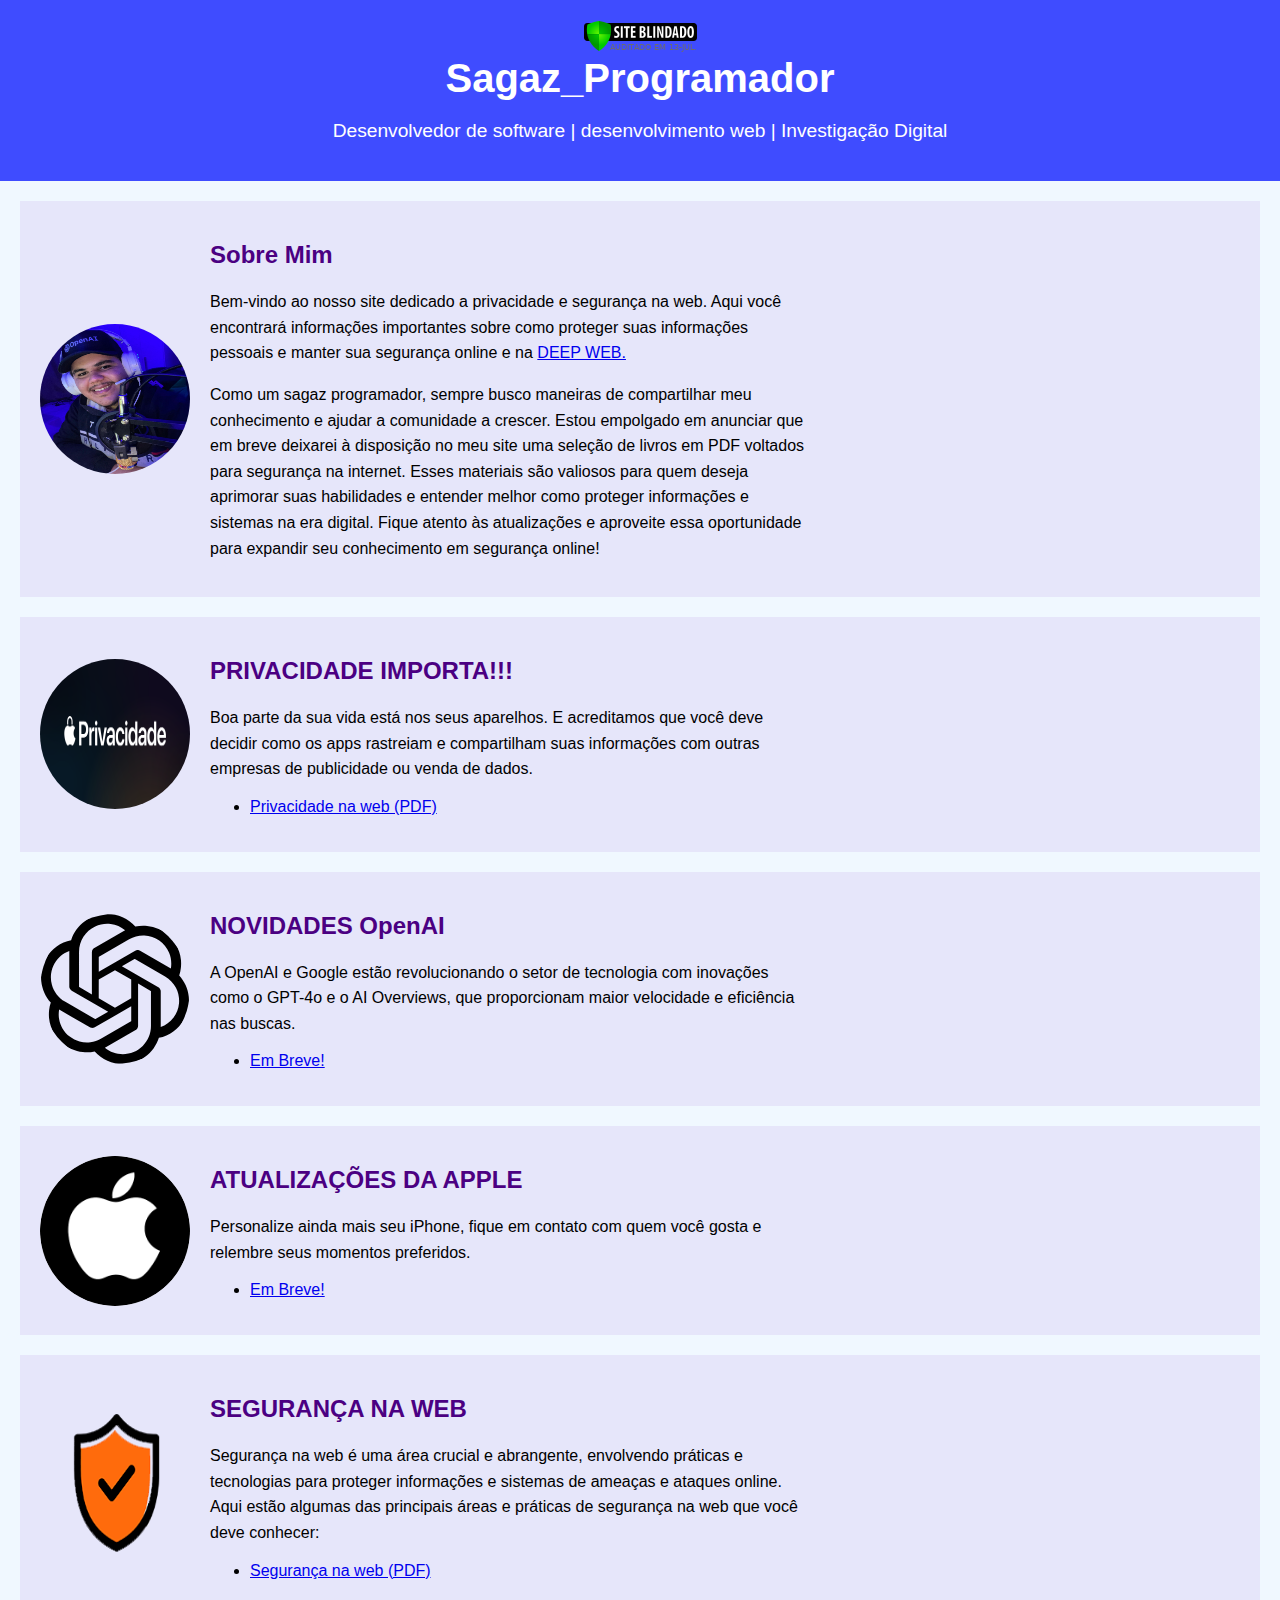
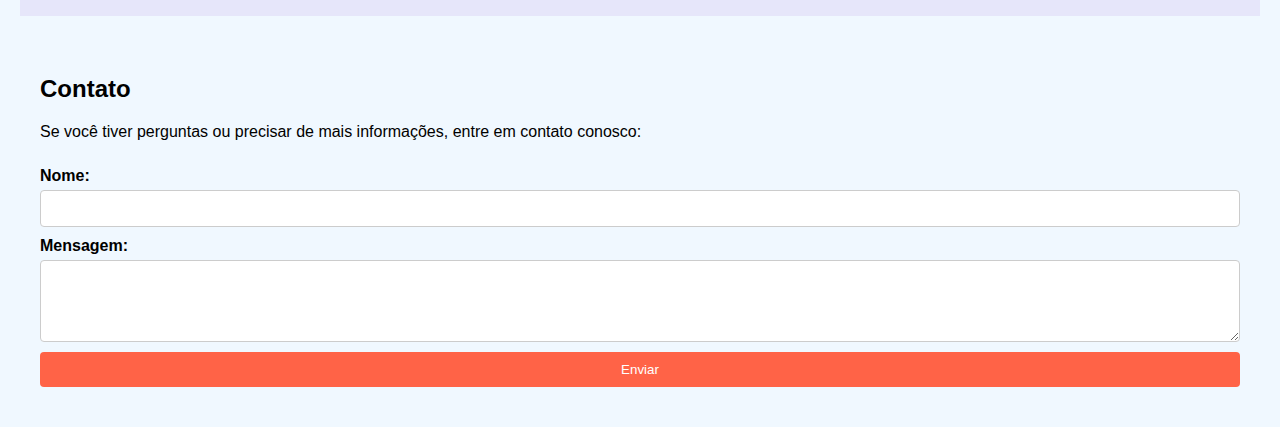
<file: index.html>
<!DOCTYPE html>
<html lang="pt-BR">
<head>
    <meta charset="UTF-8">
    <meta name="viewport" content="width=device-width, initial-scale=1.0">
    <title>Meu Site de Programação</title>
    <link rel="stylesheet" href="styles.css">
</head>
<body>
    <header>

        <img src="seal.png" alt="">
        <h1>Sagaz_Programador</h1>
        <p>Desenvolvedor de software | desenvolvimento web | Investigação Digital</p>
    </header>

    <section id="about">
        <img src="eu.jpg" alt="Minha Foto" id="profile-pic">
        <div class="text">
            <h2>Sobre Mim</h2>
            <p>Bem-vindo ao nosso site dedicado a privacidade e segurança na web. Aqui você encontrará informações importantes sobre como proteger suas informações pessoais e manter sua segurança online e na <a href="deep.html">DEEP WEB.</a></p>
        <p>Como um sagaz programador, sempre busco maneiras de compartilhar meu conhecimento e ajudar a comunidade a crescer. Estou empolgado em anunciar que em breve deixarei à disposição no meu site uma seleção de livros em PDF voltados para segurança na internet. Esses materiais são valiosos para quem deseja aprimorar suas habilidades e entender melhor como proteger informações e sistemas na era digital. Fique atento às atualizações e aproveite essa oportunidade para expandir seu conhecimento em segurança online!</p>
        </div>
        </section>
    
        <section id="about">
            <img src="privacy.png" alt="Minha Foto" id="profile-pic">
            <div class="text">
                <h2>PRIVACIDADE IMPORTA!!!</h2>
            <p>Boa parte da sua vida está nos seus aparelhos. E acreditamos que você deve decidir como os apps rastreiam e compartilham suas informações com outras empresas de publicidade ou venda de dados.</p>
            <ul>
                <li><a href="livros/fasciculo-privacidade.pdf">Privacidade na web (PDF)</a></li>
            </ul>
            </div>
            </section>
     <section id="about">
                <img src="openai-2.svg" alt="Minha Foto" id="profile-pic">
                <div class="text">
                    <h2>NOVIDADES OpenAI</h2>
                <p>A OpenAI e Google estão revolucionando o setor de tecnologia com inovações como o GPT-4o e o AI Overviews, que proporcionam maior velocidade e eficiência nas buscas.</p>
                <ul>
                    <li><a href="Em Manutenção">Em Breve!</a></li>
                </ul>
                </div>
                </section>
    <section id="about">
                    <img src="png-clipart-apple-logo-logo-apple-icon-information-apple-logo-logo-monochrome-thumbnail.png" alt="Minha Foto" id="profile-pic">
                    <div class="text">
                        <h2>ATUALIZAÇÕES DA APPLE</h2>
                    <p>Personalize ainda mais seu iPhone, fique em contato com quem você gosta e relembre seus momentos preferidos.</p>
                    <ul>
                        <li><a href="Em Manutenção">Em Breve!</a></li>
                    </ul>
                    </div>
                    </section>
            <section id="about">
                <img src="seguranca-laranja.png" alt="Minha Foto" id="profile-pic">
                <div class="text">
                    <h2>SEGURANÇA NA WEB</h2>
                <p>Segurança na web é uma área crucial e abrangente, envolvendo práticas e tecnologias para proteger informações e sistemas de ameaças e ataques online. Aqui estão algumas das principais áreas e práticas de segurança na web que você deve conhecer:</p>
                <ul>
                    <li><a href="livros/cartilha_seguranca_na_internet_-_sti_.pdf">Segurança na web (PDF)</a></li>
                </ul>
                </div>
                </section>
     <section id="contato">
            <div class="container">
                <h2>Contato</h2>
                <p>Se você tiver perguntas ou precisar de mais informações, entre em contato conosco:</p>
                <form action="mailto:sagazfelipefelipe@gmail.com" method="post" enctype="text/plain">
                    <label for="Seu nome">Nome:</label>
                    <input type="text" id="nome" name="nome" required>
                    
                    <label for="mensagem">Mensagem:</label>
                    <textarea id="mensagem" name="mensagem" rows="4" required></textarea>
                    
                    <button type="submit">Enviar</button>
                </form>
            </div>
        </section>
    <script src="scrypt.js"></script>
</body>
</html>
</file>
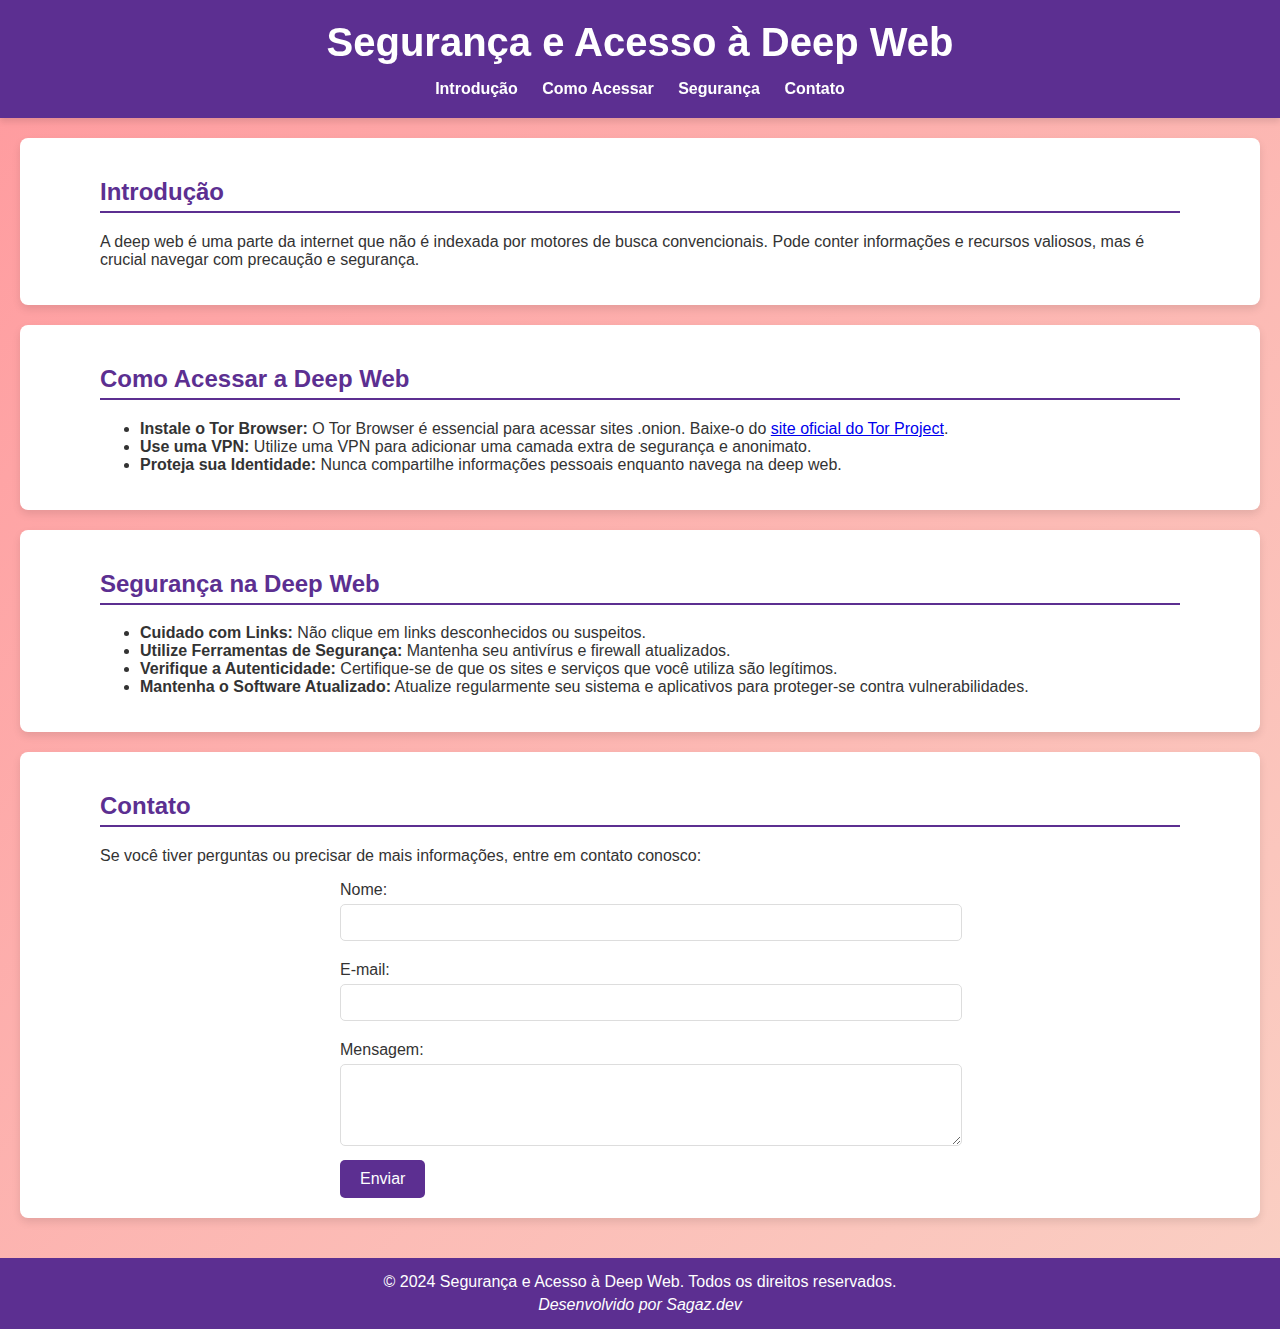
<file: deep.html>
<!DOCTYPE html>
<html lang="pt-BR">
<head>
    <meta charset="UTF-8">
    <meta name="viewport" content="width=device-width, initial-scale=1.0">
    <title>Segurança e Acesso à Deep Web</title>
    <link rel="stylesheet" href="deep.css">
</head>
<body>
    <header>
        <div class="container">
            <h1>Segurança e Acesso à Deep Web</h1>
            <nav>
                <ul>
                    <li><a href="#intro">Introdução</a></li>
                    <li><a href="#acesso">Como Acessar</a></li>
                    <li><a href="#seguranca">Segurança</a></li>
                    <li><a href="#contato">Contato</a></li>
                </ul>
            </nav>
        </div>
    </header>
    
    <main>
        <section id="intro">
            <div class="container">
                <h2>Introdução</h2>
                <p>A deep web é uma parte da internet que não é indexada por motores de busca convencionais. Pode conter informações e recursos valiosos, mas é crucial navegar com precaução e segurança.</p>
            </div>
        </section>

        <section id="acesso">
            <div class="container">
                <h2>Como Acessar a Deep Web</h2>
                <ul>
                    <li><strong>Instale o Tor Browser:</strong> O Tor Browser é essencial para acessar sites .onion. Baixe-o do <a href="https://www.torproject.org" target="_blank">site oficial do Tor Project</a>.</li>
                    <li><strong>Use uma VPN:</strong> Utilize uma VPN para adicionar uma camada extra de segurança e anonimato.</li>
                    <li><strong>Proteja sua Identidade:</strong> Nunca compartilhe informações pessoais enquanto navega na deep web.</li>
                </ul>
            </div>
        </section>

        <section id="seguranca">
            <div class="container">
                <h2>Segurança na Deep Web</h2>
                <ul>
                    <li><strong>Cuidado com Links:</strong> Não clique em links desconhecidos ou suspeitos.</li>
                    <li><strong>Utilize Ferramentas de Segurança:</strong> Mantenha seu antivírus e firewall atualizados.</li>
                    <li><strong>Verifique a Autenticidade:</strong> Certifique-se de que os sites e serviços que você utiliza são legítimos.</li>
                    <li><strong>Mantenha o Software Atualizado:</strong> Atualize regularmente seu sistema e aplicativos para proteger-se contra vulnerabilidades.</li>
                </ul>
            </div>
        </section>

        <section id="contato">
            <div class="container">
                <h2>Contato</h2>
                <p>Se você tiver perguntas ou precisar de mais informações, entre em contato conosco:</p>
                <form action="mailto:sagazfelipefelipe@gmail.com" method="post" enctype="text/plain">
                    <label for="nome">Nome:</label>
                    <input type="text" id="nome" name="nome" required>
                    
                    <label for="email">E-mail:</label>
                    <input type="email" id="email" name="email" required>
                    
                    <label for="mensagem">Mensagem:</label>
                    <textarea id="mensagem" name="mensagem" rows="4" required></textarea>
                    
                    <button type="submit">Enviar</button>
                </form>
            </div>
        </section>
    </main>
    
    <footer>
        <div class="container">
            <p>&copy; 2024 Segurança e Acesso à Deep Web. Todos os direitos reservados.</p>
            <p>Desenvolvido por Sagaz.dev</p>
        </div>
    </footer>
</body>
</html>
</file>
<file: styles.css>
body {
    font-family: Arial, sans-serif;
    margin: 0;
    padding: 0;
    background-color: #f0f8ff; /* Azul claro */
}

header {
    background-color: #3f4cff; /* Tomate */
    color: white;
    text-align: center;
    padding: 20px;
    position: relative;
}

header h1 {
    margin: 0;
    font-size: 2.5em;
}

header p {
    font-size: 1.2em;
}

nav ul {
    list-style: none;
    padding: 0;
    margin: 20px 0 0;
}

nav ul li {
    display: inline;
    margin: 0 10px;
}

nav ul li a {
    color: white;
    text-decoration: none;
    font-size: 1.1em;
}

section {
    padding: 20px;
    margin: 20px;
}

#about {
    display: flex;
    align-items: center;
    background-color: #e6e6fa; /* Lavanda */
}

#profile-pic {
    border-radius: 50%;
    width: 150px;
    height: 150px;
    margin-right: 20px;
}

.text {
    max-width: 600px;

}

.text h2 {
    color: #4b0082; /* Indigo */
}

.text p {
    line-height: 1.6;
}

#portfolio {
    background-color: #fffacd; /* Amarelo pálido */
}

.portfolio-item {
    display: flex;
    align-items: center;
    margin-bottom: 20px;
}

.portfolio-item img {
    width: 150px;
    height: 150px;
    margin-right: 20px;
    object-fit: cover;
}

.portfolio-text {
    max-width: 600px;
}

.portfolio-text h3 {
    color: #4b0082; /* Indigo */
}

#contact {
    background-color: #f5f5dc; /* Bege claro */
}

form {
    display: flex;
    flex-direction: column;
}

form label {
    margin-top: 10px;
    font-weight: bold;
}

form input, form textarea {
    padding: 10px;
    margin-top: 5px;
    border: 1px solid #ccc;
    border-radius: 4px;
}

form button {
    margin-top: 10px;
    padding: 10px;
    background-color: #ff6347; /* Tomate */
    color: white;
    border: none;
    border-radius: 4px;
    cursor: pointer;
}

form button:hover {
    background-color: #ff4500; /* Laranja escuro */
}

footer {
    background-color: #ff0000; /* Tomate */
    color: white;
    text-align: center;
    padding: 0px;
    position: fixed;
    width: 100%;
    bottom: 0;
}

/* Estilos para o botão */
.custom-button {
    background-color: #007bff; /* Azul brilhante */
    color: white; /* Texto branco */
    border: none; /* Remove a borda padrão */
    border-radius: 12px; /* Bordas arredondadas */
    padding: 10px 20px; /* Espaçamento interno */
    font-size: 16px; /* Tamanho da fonte */
    font-weight: bold; /* Negrito */
    cursor: pointer; /* Muda o cursor para uma mãozinha */
    transition: background-color 0.3s, transform 0.3s; /* Transições suaves */
    box-shadow: 0 4px 8px rgba(0, 0, 0, 0.2); /* Sombra sutil */
    outline: none; /* Remove a borda de foco padrão */
}

.custom-button:hover {
    background-color: #0056b3; /* Azul escuro quando passa o mouse */
    transform: translateY(-2px); /* Efeito de elevação */
}

.custom-button:active {
    background-color: #004494; /* Azul ainda mais escuro quando clicado */
    transform: translateY(0); /* Volta à posição original */
}




button.colorido {
    background-color: #3498db; /* Cor de fundo azul */
    color: #fff; /* Cor do texto */
    border: none;
    border-radius: 5px; /* Cantos arredondados */
    padding: 3px 24px; /* Espaçamento interno */
    font-size: 16px;
    cursor: pointer;
    transition: background-color 0.3s, transform 0.2s;
}

button.colorido:hover {
    background-color: #2980b9; /* Cor de fundo azul escuro ao passar o mouse */
}

button.colorido:active {
    transform: scale(0.98); /* Efeito de clique */
}



.notification {
    background-color: #ffcc00; /* Amarelo */
    color: #000;
    padding: 15px;
    margin: 20px 0;
    text-align: center;
    font-weight: bold;
    border: 2px solid #ff9900; /* Laranja */
    border-radius: 5px;
}




.cookie-notice {
    background-color: #f9edbe; /* Amarelo claro */
    color: #333;
    padding: 15px;
    position: fixed;
    bottom: 20px;
    left: 50%;
    transform: translateX(-50%);
    border: 2px solid #e0c200; /* Bordas amarelas */
    border-radius: 5px;
    z-index: 1000; /* Para garantir que fique em cima */
    display: none; /* Oculta inicialmente */
}
</file>
<file: deep.css>
body {
    font-family: 'Arial', sans-serif;
    margin: 0;
    padding: 0;
    background: linear-gradient(135deg, #ff9a9e 0%, #fad0c4 100%);
    color: #333;
}

header {
    background: #5c2f91; /* Cor de fundo roxa */
    color: #fff;
    padding: 20px 0;
    position: sticky;
    top: 0;
    width: 100%;
    box-shadow: 0 4px 6px rgba(0, 0, 0, 0.1);
}

header .container {
    width: 90%;
    margin: 0 auto;
    text-align: center;
}

header h1 {
    margin: 0;
    font-size: 2.5em;
}

nav ul {
    list-style: none;
    padding: 0;
    margin: 15px 0 0;
}

nav ul li {
    display: inline;
    margin: 0 10px;
}

nav ul li a {
    color: #fff;
    text-decoration: none;
    font-weight: bold;
}

nav ul li a:hover {
    text-decoration: underline;
}

main {
    padding: 20px;
}

main .container {
    width: 90%;
    margin: 0 auto;
}

section {
    background: #fff;
    border-radius: 8px;
    padding: 20px;
    margin-bottom: 20px;
    box-shadow: 0 4px 8px rgba(0, 0, 0, 0.1);
}

section h2 {
    border-bottom: 2px solid #5c2f91;
    padding-bottom: 5px;
    color: #5c2f91;
}

form {
    max-width: 600px;
    margin: 0 auto;
}

form label {
    display: block;
    margin: 10px 0 5px;
}

form input, form textarea {
    width: 100%;
    padding: 10px;
    margin-bottom: 10px;
    border-radius: 5px;
    border: 1px solid #ddd;
}

form button {
    background: #5c2f91;
    color: #fff;
    border: none;
    padding: 10px 20px;
    border-radius: 5px;
    cursor: pointer;
    font-size: 16px;
}

form button:hover {
    background: #4a2379;
}

footer {
    background: #5c2f91;
    color: #fff;
    text-align: center;
    padding: 10px 0;
    position: relative;
}

footer .container {
    width: 90%;
    margin: 0 auto;
}

footer p {
    margin: 5px 0;
}

footer p:last-child {
    font-style: italic;
}
</file>
